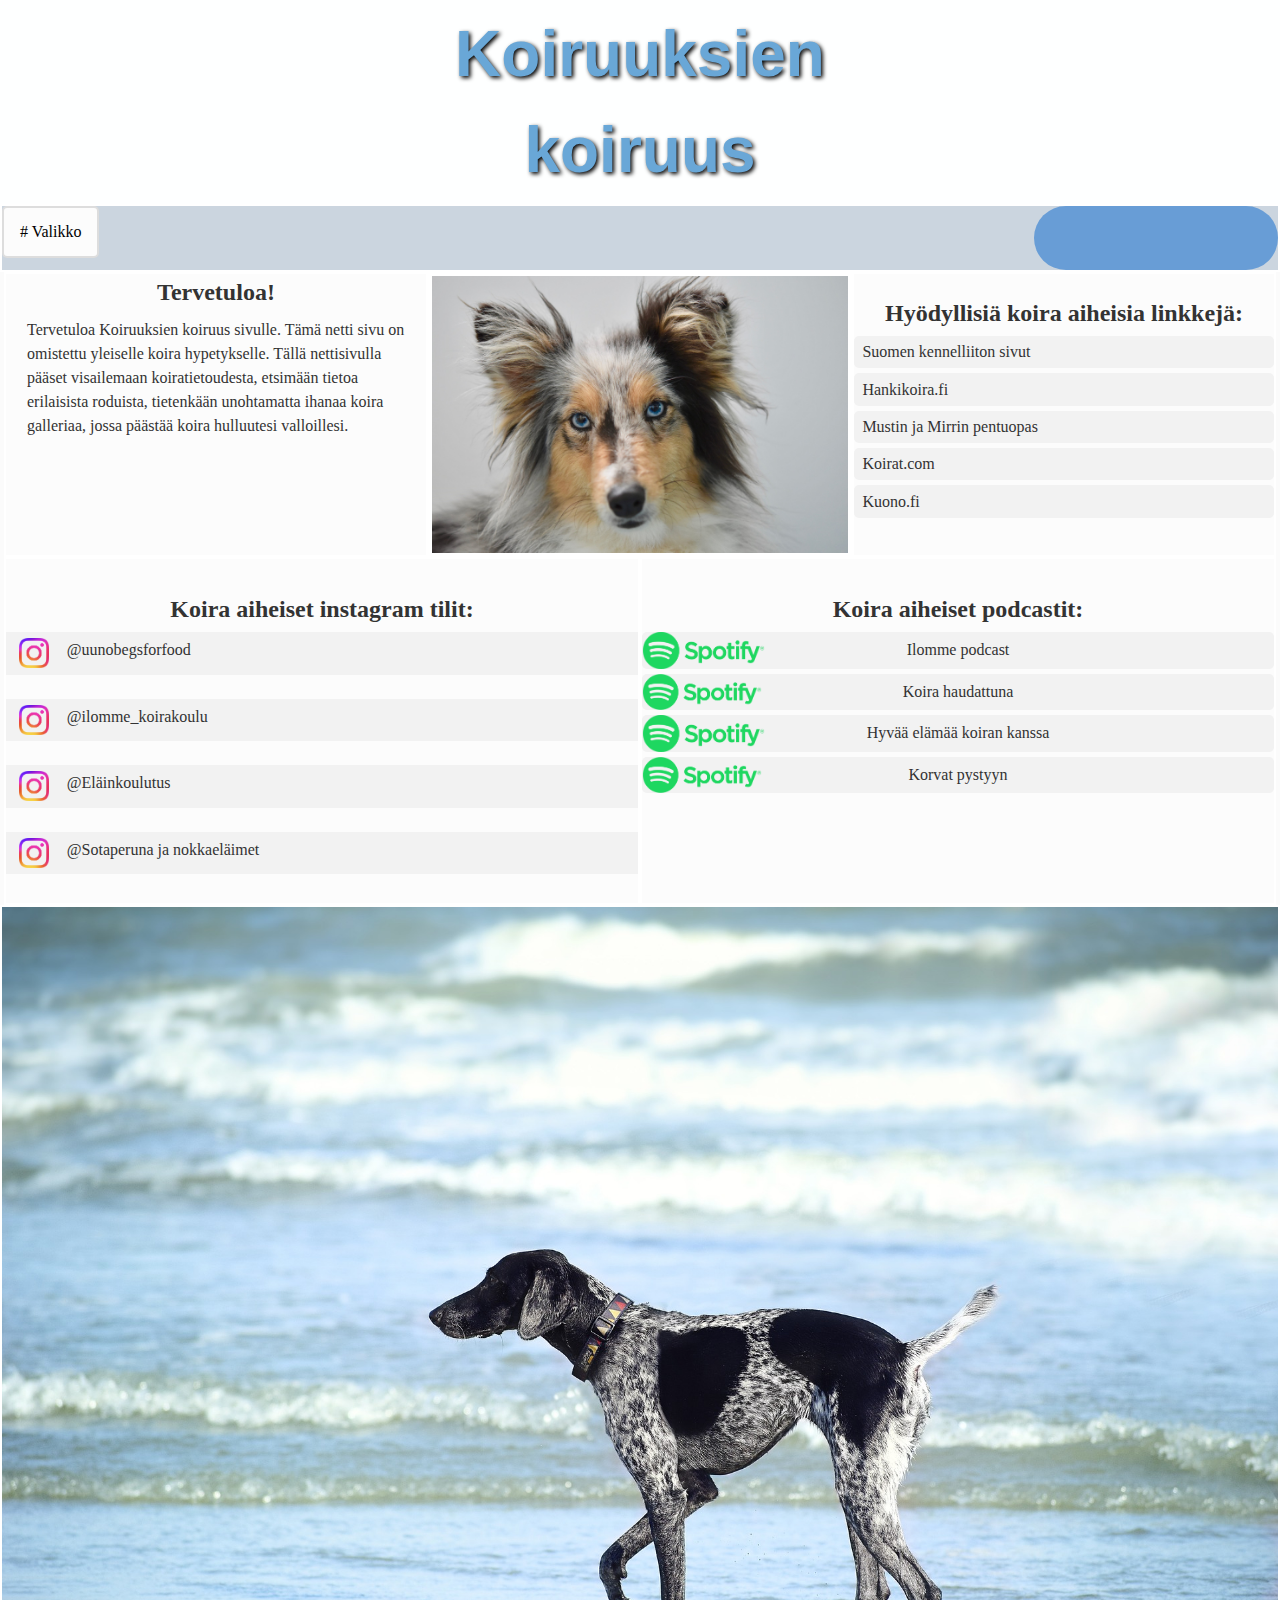
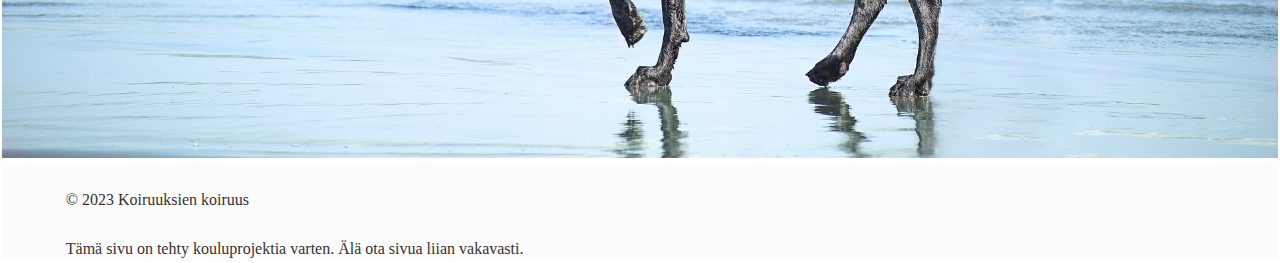
<file: index.html>
<!DOCTYPE>
<html lang="en">

<head>

    <meta name="viewport" content="width=device-width, initial-scale=1.0" charset="UTF-8">
    <link href="css/style.css" rel="stylesheet" type="text/css">
    <link rel="stylesheet" href="https://fonts.googleapis.com/icon?family=Material+Icons">
    <title>Koiruuksien koiruus</title>
    <script src="assets/javascript/imageScript.js"></script>

</head>

<body>

    <div class="col-1">
        <header class="header">
            <div class="header-text">
                <h1>Koiruuksien koiruus</h1>
            </div>

        </header>
    </div>

    <div class="col-2">
        <div class="header-content">
            <nav class="navbar">

                <li class="dropdown">
                    <a href="#"> # Valikko</a>
                    <div class="dropdown-content">
                        <a href="index.html">Etusivu</a>
                        <a href="breedtable.html">Rotutaulu</a>
                        <a href="gallery.html">Galleria</a>
                        <a href="quiz.html">Koira tietovisa</a>

                    </div>
                </li>
            </nav>

            <button id="themeBtn">
                <i class="material-icons">dark_mode</i>
            </button>
            <Script src="assets/javascript/theme.js"></Script>
        </div>

    </div>

    <div class="row">
        <div class="col-3">
            <h3>Tervetuloa! </h3>
            <p> Tervetuloa Koiruuksien koiruus sivulle. Tämä netti sivu on omistettu yleiselle koira hypetykselle. Tällä
                nettisivulla pääset visailemaan koiratietoudesta, etsimään tietoa erilaisista roduista, tietenkään unohtamatta ihanaa
                koira galleriaa, jossa päästää koira hulluutesi valloillesi. </p>
        </div>

        <div class="col-4">
            <img src="assets/pictures/dog-4309752_1920.jpg" alt="koiruli">
        </div>

        <div class="col-5">
            <h2> Hyödyllisiä koira aiheisia linkkejä: </h2>
            <ul class="link">
                <li><a href="https://www.kennelliitto.fi/koirat">Suomen kennelliiton sivut</a></li>
                <li><a href="https://www.hankikoira.fi/">Hankikoira.fi</a></li>
                <li><a href="https://www.mustijamirri.fi/pentu">Mustin ja Mirrin pentuopas</a></li>
                <li><a href="http://www.koirat.com">Koirat.com</a></li>
                <li><a href="https://kuono.fi/koiran-koulutus-kattava-tietopaketti/">Kuono.fi</a></li>
            </div>
        </div>

    </div>

   <div class="row-2">
        <div class="col-6">
            <h2>Koira aiheiset instagram tilit: </h2>
            <div class="insta-link">
                <a href="https://www.instagram.com/uunobegsforfood">
                    <span class="insta-username">@uunobegsforfood</span>
                </a><br>

                <a href="https://www.instagram.com/ilomme_koirakoulu">
                    <span class="insta-username">@ilomme_koirakoulu</span></a><br>

                <a href="htpps://www.instagram.com/elainkoulutusfi">
                    <span class="insta-username">@Eläinkoulutus</span></a><br>
                <a href="https://www.instagram.com/sotaperunajanokkaelaimet">
                    <span class="insta-username">@Sotaperuna ja nokkaeläimet</span></a><br>
                

            </div>

        </div>

        <div class="col-7">
            <h2>Koira aiheiset podcastit:</h2>
            <div class="link-podcast">
                <a href="https://open.spotify.com/show/2ausRfnGWC9gMbGGdX9ZIb?si=0713669a77764080">Ilomme
                    podcast</a>
                <a href="https://open.spotify.com/show/13UwGqqIhtmgW7fOSVGf4Y?si=e69d424d98ab4a6f">Koira
                    haudattuna</a>
                <a href="https://open.spotify.com/episode/1riG7DZ0MdiPxV1bGgO7N6?si=d114f58669274df7">Hyvää elämää koiran kanssa</a>
                <a href="https://open.spotify.com/show/2brxARGHtPNoHbS42mSJ52?si=34a7dbe6c6e84083">Korvat pystyyn</a>
            </div>

        </div>
    </div>

    <div class="col-8">
        <div class="slider">
            <div id="img">
                <img src="assets/pictures/beach-2545973_1920.jpg">
            </div>
        </div>
    </div>




    <div class="col-9">
        <footer>
            <p>© 2023 Koiruuksien koiruus</p>
            <p>Tämä sivu on tehty kouluprojektia varten. Älä ota sivua liian vakavasti. </p>
        </footer>
    </div>


</body>

</html>
</file>
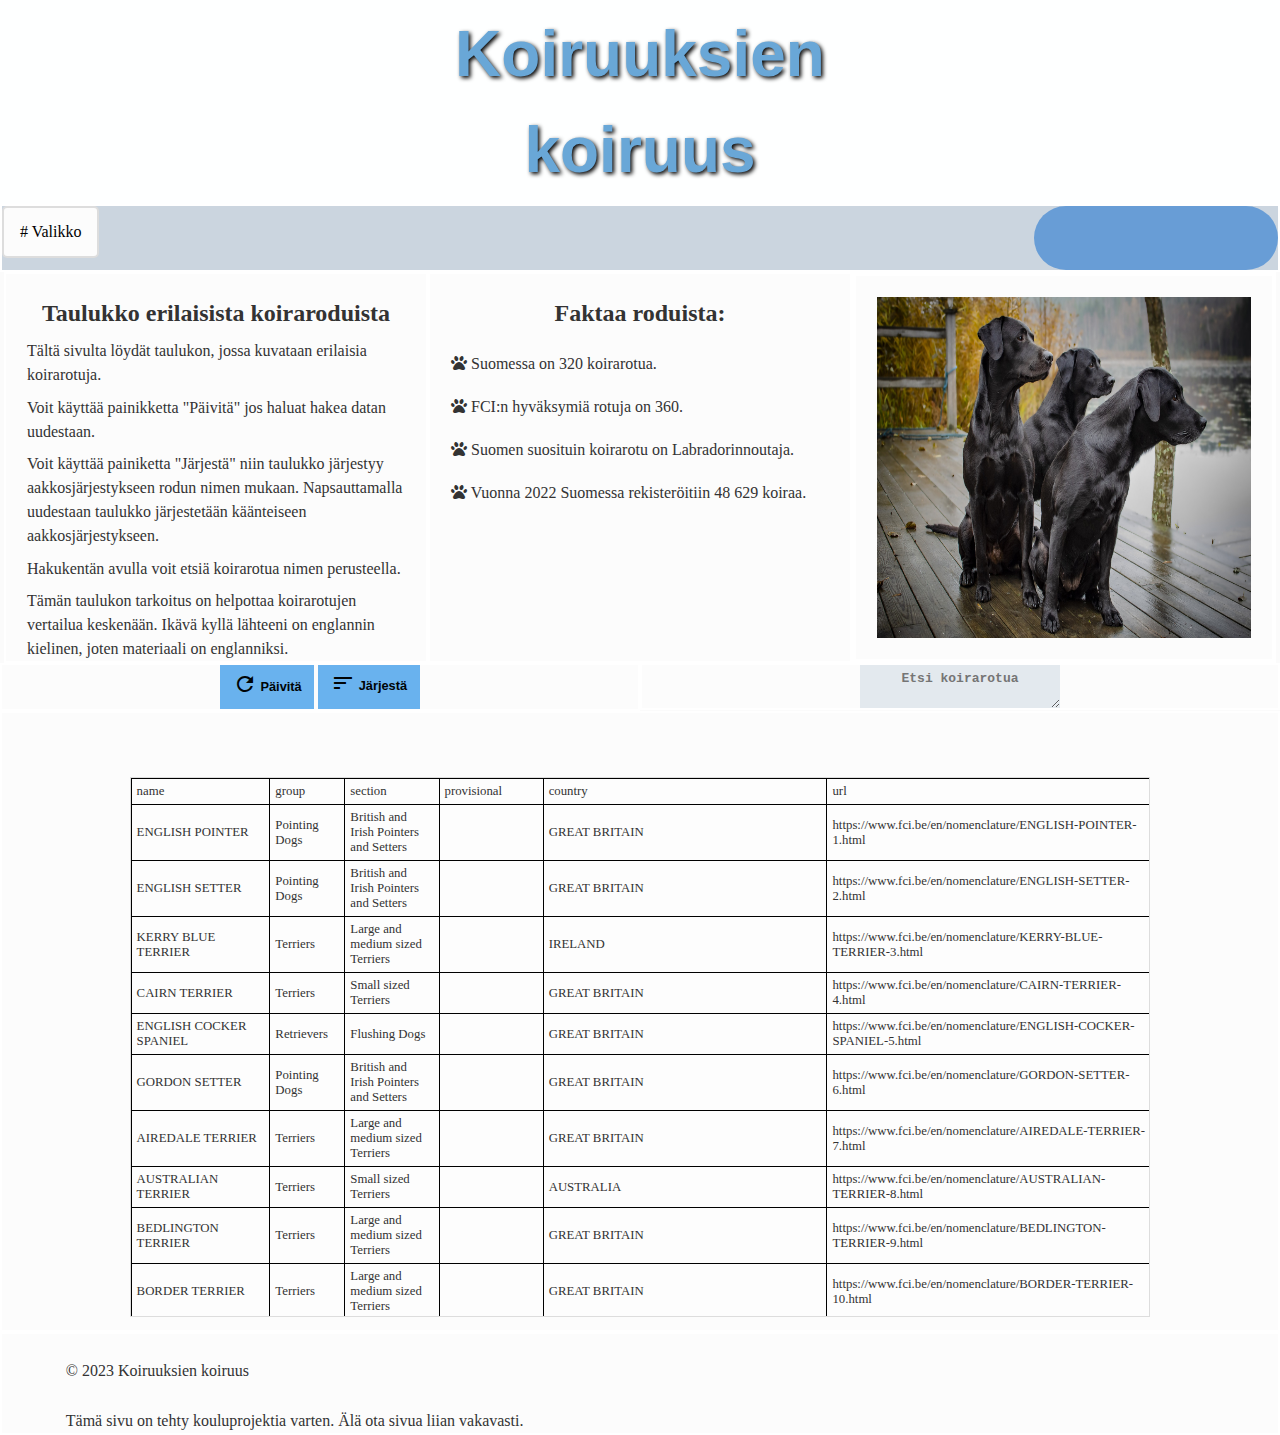
<file: breedtable.html>
<!DOCTYPE>
<html lang="en">

<head>
    <meta name="viewport" content="width=device-width, initial-scale=1.0" charset="UTF-8">
    <title>Galleria</title>
    <link href="css/style.css" rel="stylesheet" type="text/css">
    <link rel="stylesheet" href="https://fonts.googleapis.com/icon?family=Material+Icons">
    <link rel="stylesheet" href="https://cdnjs.cloudflare.com/ajax/libs/font-awesome/6.2.1/css/all.min.css">

</head>


<body>

    <div class="col-1">
        <header class="header">
            <div class="header-text">
                <h1>Koiruuksien koiruus</h1>
            </div>

        </header>
    </div>

    <div class="col-2">
        <div class="header-content">
            <nav class="navbar">

                <li class="dropdown">
                    <a href="#"> # Valikko</a>
                    <div class="dropdown-content">
                        <a href="index.html">Etusivu</a>
                        <a href="breedtable.html">Rotutaulu</a>
                        <a href="gallery.html">Galleria</a>
                        <a href="quiz.html">Koira tietovisa</a>
                       
                    </div>
                </li>
            </nav>

            <button id="themeBtn">
                <i class="material-icons">dark_mode</i>
            </button>
            <Script src="assets/javascript/theme.js"></Script>
        </div>

    </div>

    <div class="row">
        <div class="col-3">
            <h2>Taulukko erilaisista koiraroduista</h2>
            <p> Tältä sivulta löydät taulukon, jossa kuvataan erilaisia koirarotuja. </p>
            <p> Voit käyttää painikketta "Päivitä" jos haluat hakea datan uudestaan. </p>
            <p> Voit käyttää painiketta "Järjestä" niin taulukko järjestyy aakkosjärjestykseen rodun nimen mukaan. Napsauttamalla uudestaan taulukko järjestetään käänteiseen aakkosjärjestykseen.</p>
            <p> Hakukentän avulla voit etsiä koirarotua nimen perusteella.</p>
            <p> Tämän taulukon tarkoitus on helpottaa koirarotujen vertailua keskenään. Ikävä kyllä lähteeni on englannin kielinen, joten materiaali on englanniksi. </p>
        </div>

        <div class="col-4">
            <h2>Faktaa roduista:</h2>
            <ul>
                <li><i class="fa-solid fa-paw"></i> Suomessa on 320 koirarotua.</li>
                <li><i class="fa-solid fa-paw"></i> FCI:n hyväksymiä rotuja on 360.</li>
                <li> <i class="fa-solid fa-paw"></i> Suomen suosituin koirarotu on Labradorinnoutaja.</li>
                <li><i class="fa-solid fa-paw"></i> Vuonna 2022 Suomessa rekisteröitiin 48 629 koiraa.</li>
            </ul>
        </div>

        <div class="col-5">
            <img id="breedLabbisImg" src="assets/pictures/labbis.jpg" alt="koiruli"> 
        </div>

    </div>

    
    <div class="col-6">
            <button id="refreshBtn">
                <i class="material-icons">refresh</i>
            Päivitä</button>
            <button id="sortBtn">
                <i class="material-icons">sort</i>
            Järjestä </button>

    </div>

        <div class="col-7">
     
            <textarea id="filterInput" placeholder="Etsi koirarotua"></textarea>   
    
        </div>
   
 

    <div class="col-8">
        <script src="assets/javascript/dataScript.js"></script>
        <div class="table"></div>
    </div>

    <div class="col-9">
        <footer>
            <p>© 2023 Koiruuksien koiruus</p>
            <p>Tämä sivu on tehty kouluprojektia varten. Älä ota sivua liian vakavasti. </p>
        </footer>
    </div>
</body>

</html>
</file>
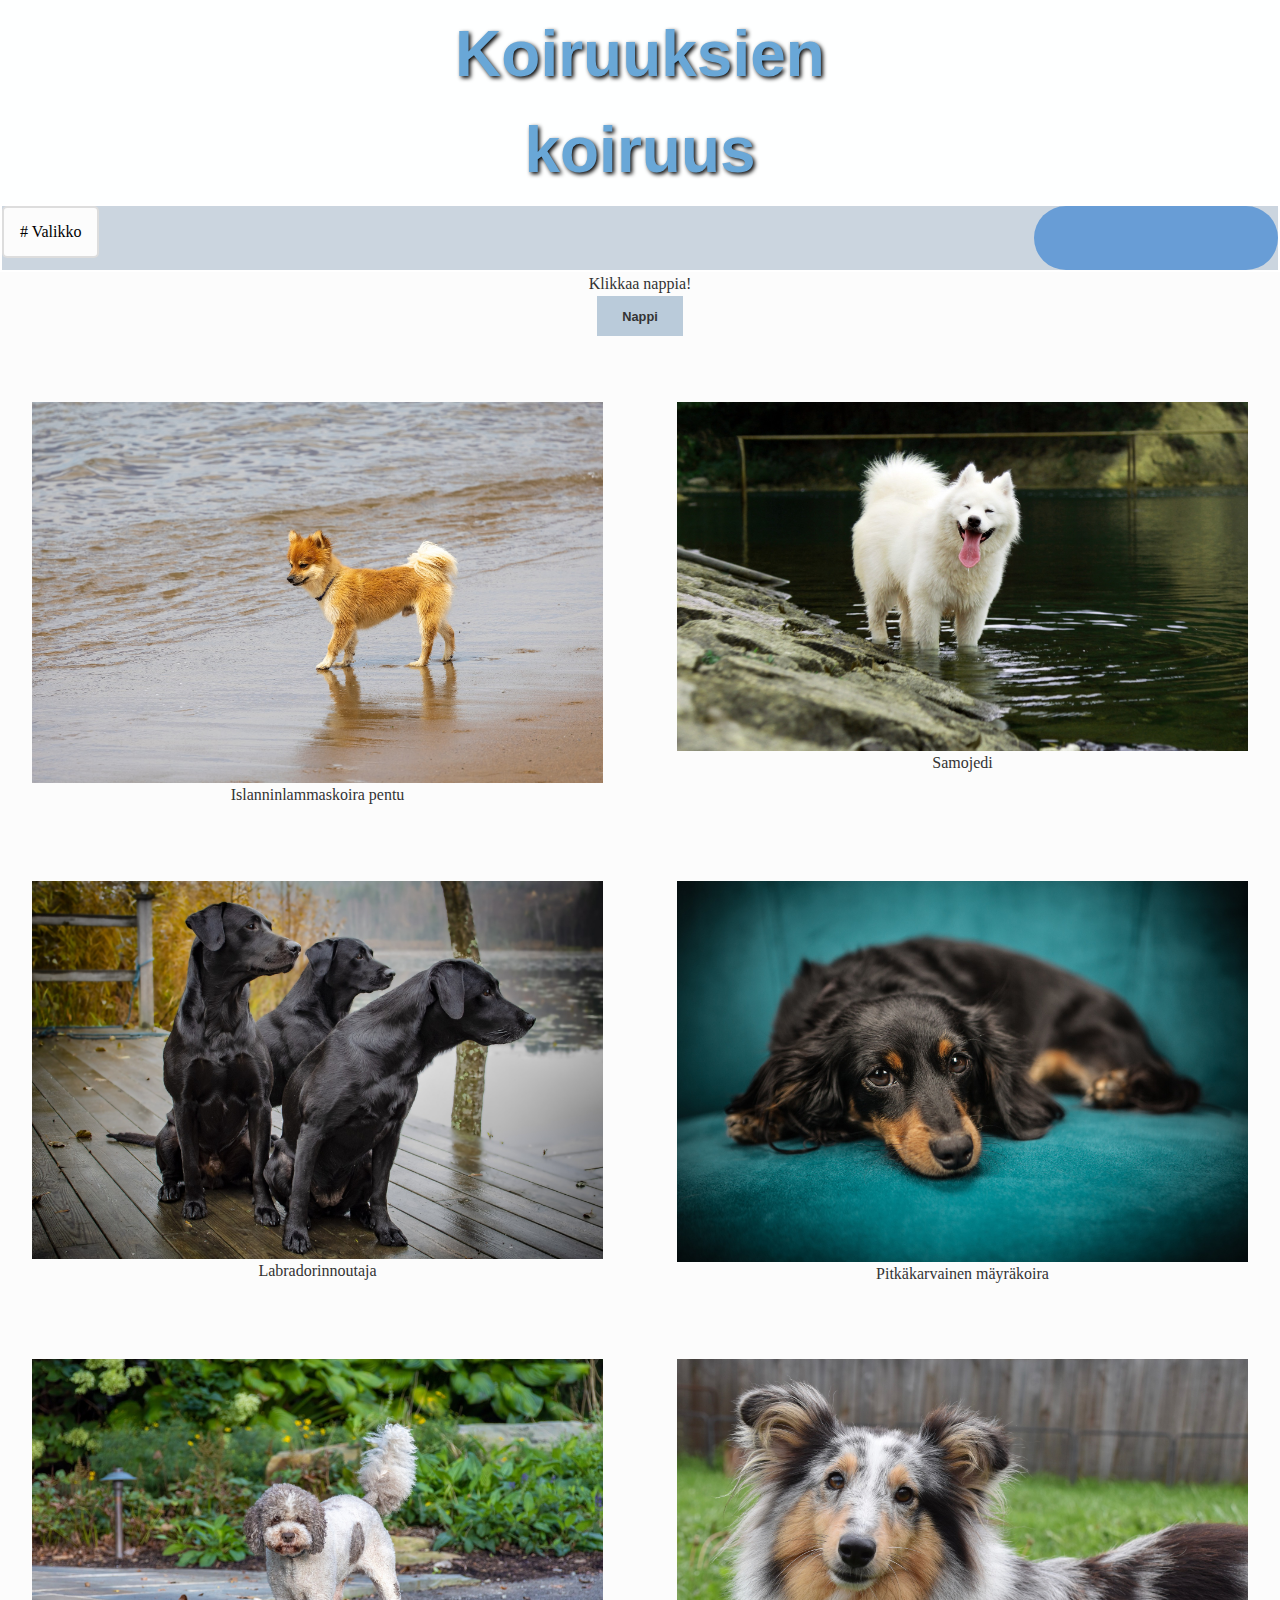
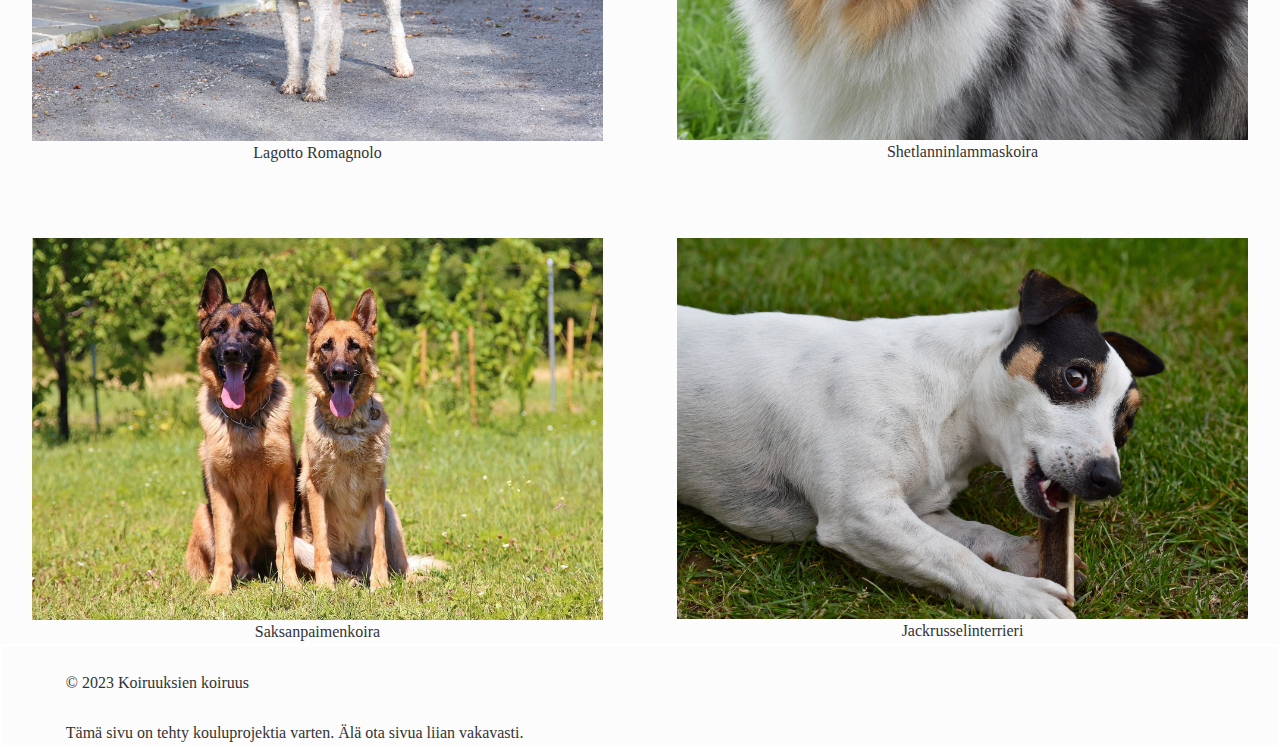
<file: gallery.html>
<!DOCTYPE>
<html lang="en">

<head>
    <meta name="viewport" content="width=device-width, initial-scale=1.0" charset="UTF-8">
    <title>Galleria</title>
    <link href="css/style.css" rel="stylesheet" type="text/css">
    <link rel="stylesheet" href="https://fonts.googleapis.com/icon?family=Material+Icons">
    <script src="assets/javascript/btnScript.js"></script>
</head>

<body>

    <div class="col-1">
        <header class="header">
            <div class="header-text">
                <h1>Koiruuksien koiruus</h1>
            </div>
        </header>
    </div>

    <div class="col-2">
        <div class="header-content">
            <nav class="navbar">

                <li class="dropdown">
                    <a href="#"> # Valikko</a>
                    <div class="dropdown-content">
                        <a href="index.html">Etusivu</a>
                        <a href="breedtable.html">Rotutaulu</a>
                        <a href="gallery.html">Galleria</a>
                        <a href="quiz.html">Koira tietovisa</a>
                    </div>
                </li>
            </nav>

            <button id="themeBtn">
                <i class="material-icons">dark_mode</i>
            </button>
            <Script src="assets/javascript/theme.js"></Script>
        </div>

    </div>

    <div class="clickkbtn">

        <p>Klikkaa nappia!</p>
        <button id="clickbtn">Nappi
        </button>
        
    </div>
    
    <div class="gallery">
        <div class="gallery-item"><img src="assets/pictures/islanninlammaskoira.jpg" alt="Islanninlammaskoira pentu">
            <figcaption>Islanninlammaskoira pentu</figcaption>
        </div>
        <div class="gallery-item"><img src="assets/pictures/samojedi.jpg" alt="Koiruuksien koiruus">
            <figcaption>Samojedi</figcaption>
        </div>
        <div class="gallery-item"><img src="assets/pictures/labbis.jpg" alt="Koiruuksien koiruus">
            <figcaption>Labradorinnoutaja</figcaption>
        </div>
        <div class="gallery-item"><img src="assets/pictures/mayris.jpg" alt="Koiruuksien koiruus">
            <figcaption>Pitkäkarvainen mäyräkoira</figcaption>
        </div>
        <div class="gallery-item"><img src="assets/pictures/lagotto.jpg" alt="Koiruuksien koiruus">
            <figcaption>Lagotto Romagnolo</figcaption>
        </div>
        <div class="gallery-item"><img src="assets/pictures/sheltti.jpg" alt="Koiruuksien koiruus">
            <figcaption>Shetlanninlammaskoira</figcaption>
        </div>
        <div class="gallery-item"><img src="assets/pictures/sakemanni.jpg" alt="Koiruuksien koiruus">
            <figcaption>Saksanpaimenkoira</figcaption>
        </div>
        <div class="gallery-item"><img src="assets/pictures/jackrussel.jpg" alt="Koiruuksien koiruus">
            <figcaption>Jackrusselinterrieri</figcaption>
        </div>
    </div>
    <div class="col-9">
        <footer>
            <p>© 2023 Koiruuksien koiruus</p>
            <p>Tämä sivu on tehty kouluprojektia varten. Älä ota sivua liian vakavasti. </p>
        </footer>
    </div>
    
</body>

</html>
</file>
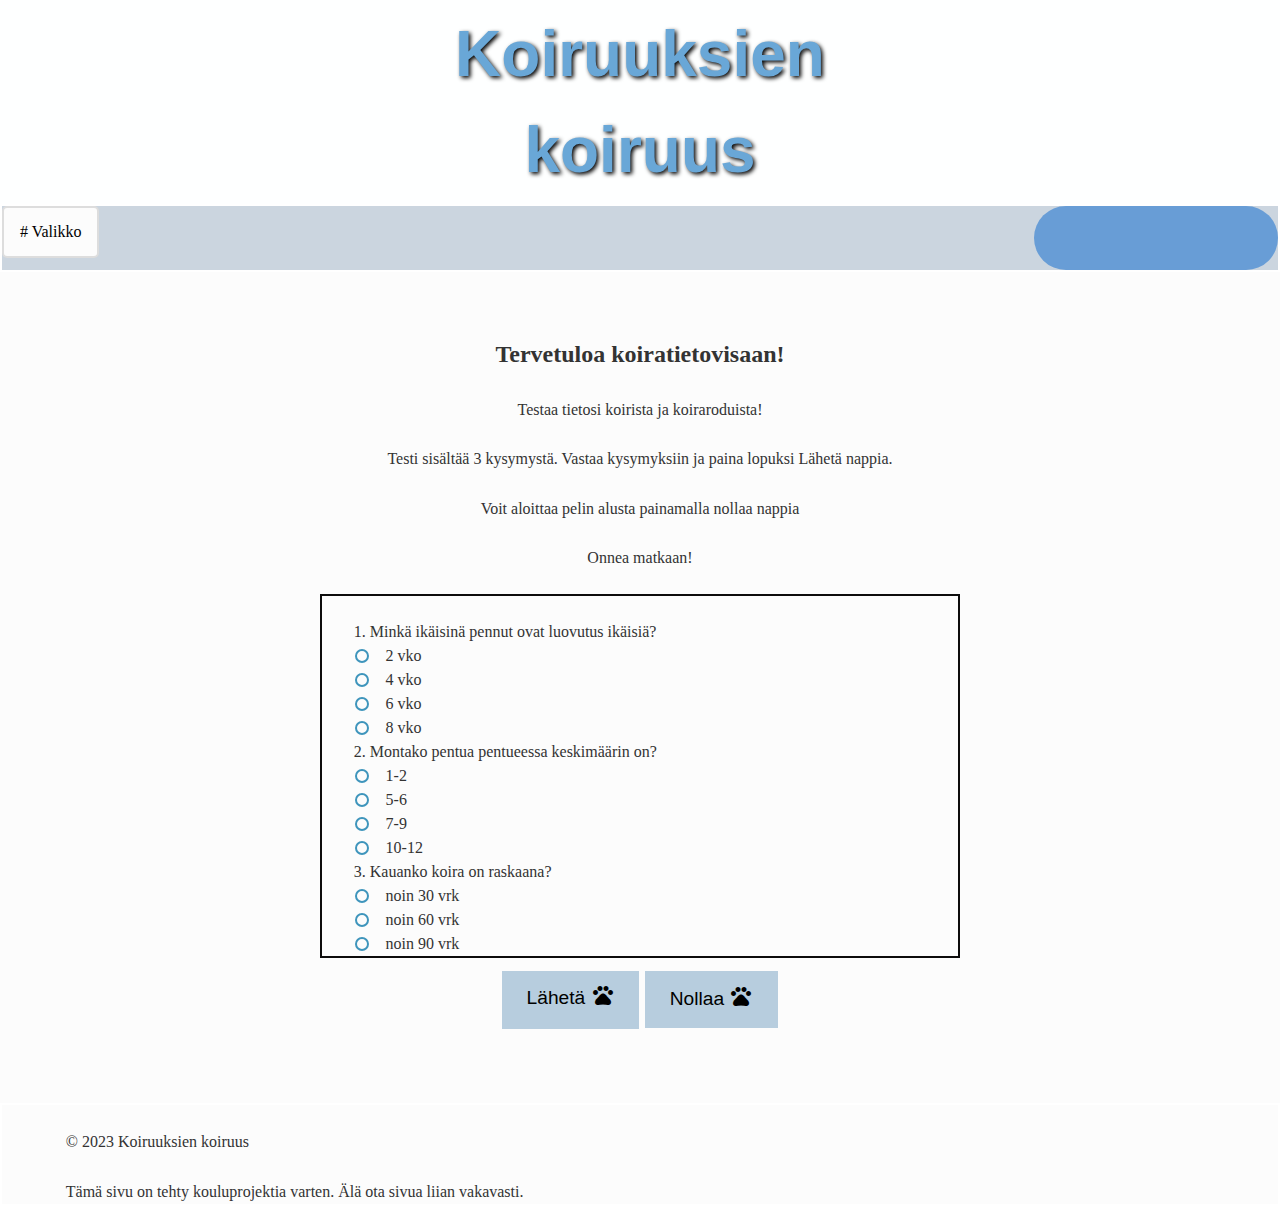
<file: quiz.html>
<!DOCTYPE html>
<html lang="en">

<head>

    <meta name="viewport" content="width=device-width, initial-scale=1.0" charset="UTF-8">
    <link href="css/style.css" rel="stylesheet" type="text/css">
    <link rel="stylesheet" href="https://fonts.googleapis.com/icon?family=Material+Icons">
    <script src="assets/javascript/quiz.js"></script>
    <link rel="stylesheet" href="https://cdnjs.cloudflare.com/ajax/libs/font-awesome/6.2.1/css/all.min.css">
    <title>Koiruuksien koiruus</title>

</head>

<body>

    <div class="col-1">
        <header class="header">
            <div class="header-text">
                <h1>Koiruuksien koiruus</h1>
            </div>

        </header>
    </div>

    <div class="col-2">
        <div class="header-content">
            <nav class="navbar">

                <li class="dropdown">
                    <a href="#"> # Valikko</a>
                    <div class="dropdown-content">
                        <a href="index.html">Etusivu</a>
                        <a href="breedtable.html">Rotutaulu</a>
                        <a href="gallery.html">Galleria</a>
                        <a href="quiz.html">Koira tietovisa</a>
        
                    </div>
                </li>
            </nav>

            <button id="themeBtn">
                <i class="material-icons">dark_mode</i>
            </button>
            <Script src="assets/javascript/theme.js"></Script>
        </div>

    </div>

    <div class="quiz">
        <h2>Tervetuloa koiratietovisaan!</h2>
        <p>Testaa tietosi koirista ja koiraroduista!</p>
        <p>Testi sisältää 3 kysymystä. Vastaa kysymyksiin ja paina lopuksi Lähetä nappia. </p>
        <p>Voit aloittaa pelin alusta painamalla nollaa nappia</p>
        <p>Onnea matkaan!</p>
        <br>

        <div class="quiz-container">
            <div id="quiz"></div>
            <form>
                <br>
                <label for="ekakysymys">1. Minkä ikäisinä pennut ovat luovutus ikäisiä?</label> <i class="fas" id="luovutus-icon"></i><br>
                <input type="radio" id="2" name="luovutus" value="2">
                <label for="2">2 vko</label><br>
                <input type="radio" id="4" name="luovutus" value="4">
                <label for="4">4 vko</label><br>
                <input type="radio" id="6" name="luovutus" value="6">
                <label for="6">6 vko</label><br>
                <input type="radio" id="8" name="luovutus" value="8">
                <label for="8">8 vko</label><br>
               
                <label for="tokakysymys">2. Montako pentua pentueessa keskimäärin on? </label> <i class="fas" id="montako-icon"></i><br>
                <input type="radio" id="eka" name="montako" value="1">
                <label for="eka">1-2</label><br>
                <input type="radio" id="toka" name="montako" value="2">
                <label for="toka">5-6</label><br>
                <input type="radio" id="kolmas" name="montako" value="3">
                <label for="kolmas">7-9</label><br>
                <input type="radio" id="neljas" name="montako" value="4">
                <label for="neljas">10-12</label><br>
                <label for="kolmaskysymys">3. Kauanko koira on raskaana? </label> <i class ="fas" id="kauanko-icon"></i><br>
                <input type="radio" id="30" name="kauanko" value="1">
                <label for="30">noin 30 vrk</label><br>
                <input type="radio" id="60" name="kauanko" value="2">
                <label for="60">noin 60 vrk</label><br>
                <input type="radio" id="90" name="kauanko" value="3">
                <label for="90">noin 90 vrk</label><br>
            </form>
        </div>
    </div>

    </div>
    <div class="quizSubmit">
        <button id="Submit">Lähetä
            <i class="material-icons">pets</i>
        </button>
        <button id="Reset">Nollaa
            <i class="material-icons">pets</i>
        </button>
        <div id="quizResults">
        </div>
    </div>

    <div class="col-9">
        <footer>
            <p>© 2023 Koiruuksien koiruus</p>
            <p>Tämä sivu on tehty kouluprojektia varten. Älä ota sivua liian vakavasti. </p>
        </footer>
    </div>





</body>

</html>
</file>
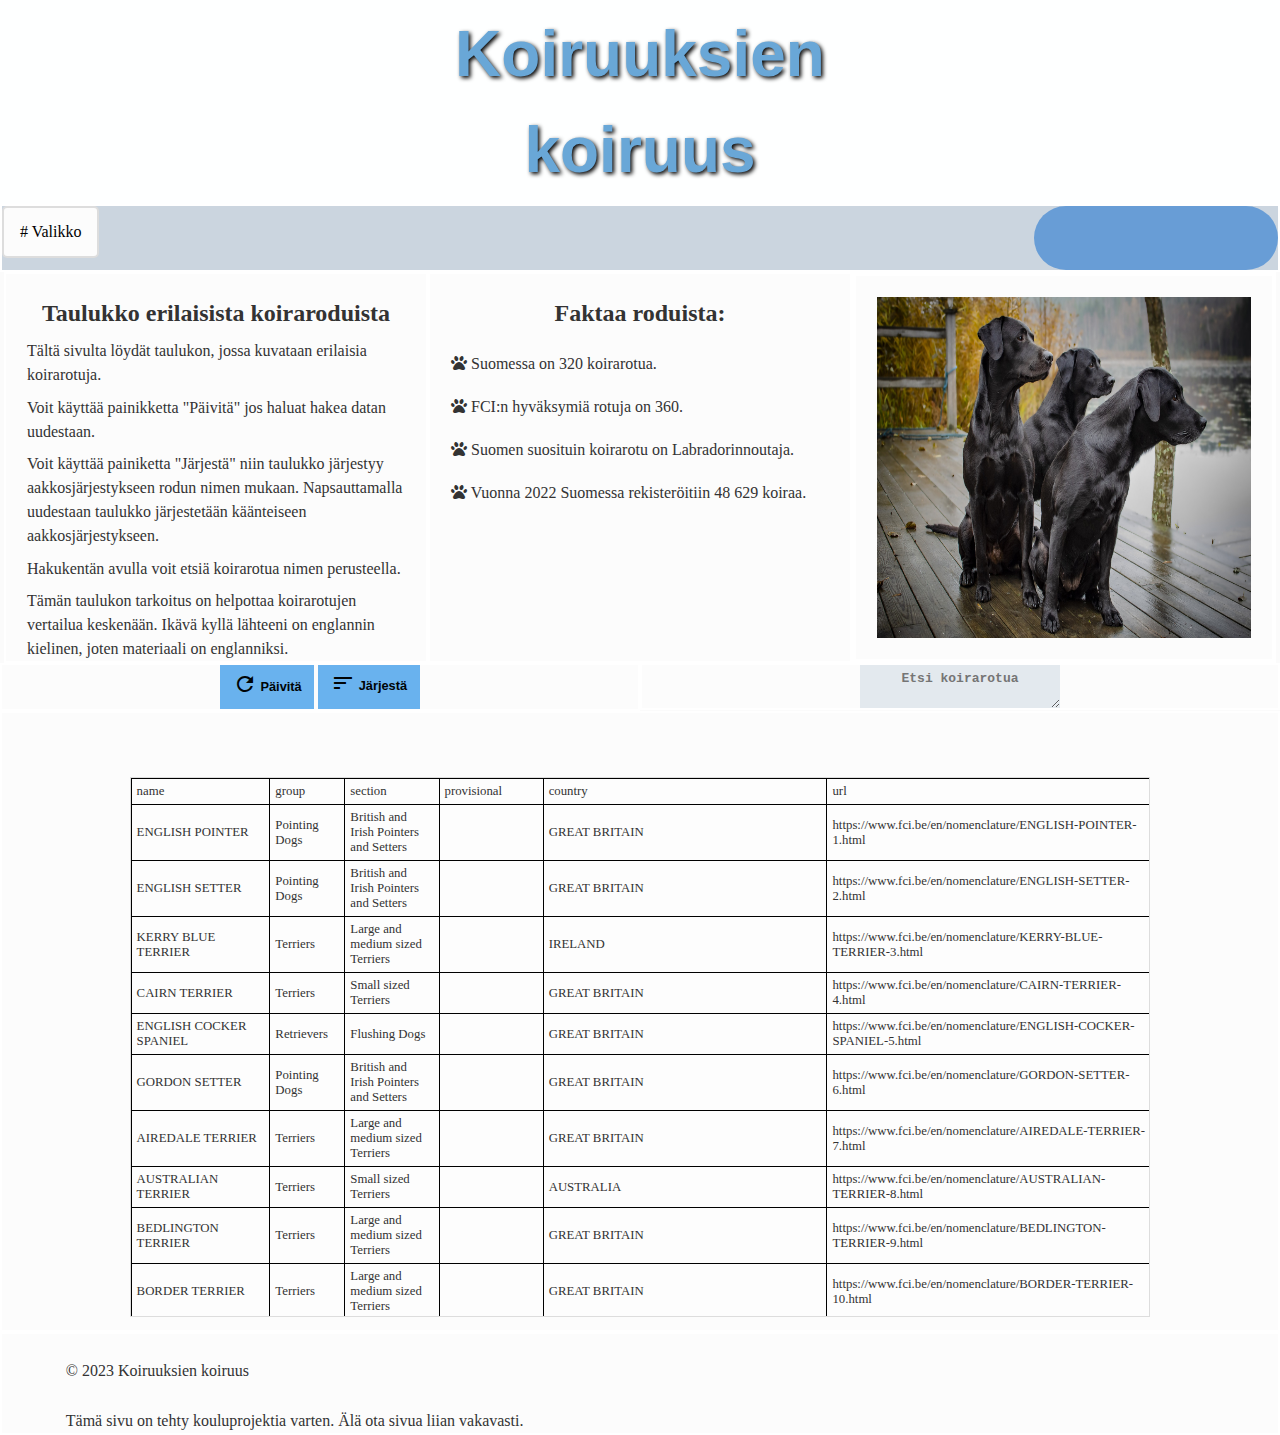
<file: rotutaulu.html>
<!DOCTYPE>
<html lang="en">

<head>
    <meta name="viewport" content="width=device-width, initial-scale=1.0" charset="UTF-8">
    <title>Galleria</title>
    <link href="css/style.css" rel="stylesheet" type="text/css">
    <link rel="stylesheet" href="https://fonts.googleapis.com/icon?family=Material+Icons">
    <link rel="stylesheet" href="https://cdnjs.cloudflare.com/ajax/libs/font-awesome/6.2.1/css/all.min.css">

</head>


<body>

    <div class="col-1">
        <header class="header">
            <div class="header-text">
                <h1>Koiruuksien koiruus</h1>
            </div>

        </header>
    </div>

    <div class="col-2">
        <div class="header-content">
            <nav class="navbar">

                <li class="dropdown">
                    <a href="#"> # Valikko</a>
                    <div class="dropdown-content">
                        <a href="index.html">Etusivu</a>
                        <a href="rotutaulu.html">Rotutaulu</a>
                        <a href="gallery.html">Galleria</a>
                        <a href="quiz.html">Koira tietovisa</a>
                       
                    </div>
                </li>
            </nav>

            <button id="themeBtn">
                <i class="material-icons">dark_mode</i>
            </button>
            <Script src="assets/javascript/theme.js"></Script>
        </div>

    </div>

    <div class="row">
        <div class="col-3">
            <h2>Taulukko erilaisista koiraroduista</h2>
            <p> Tältä sivulta löydät taulukon, jossa kuvataan erilaisia koirarotuja. </p>
            <p> Voit käyttää painikketta "Päivitä" jos haluat hakea datan uudestaan. </p>
            <p> Voit käyttää painiketta "Järjestä" niin taulukko järjestyy aakkosjärjestykseen rodun nimen mukaan. Napsauttamalla uudestaan taulukko järjestetään käänteiseen aakkosjärjestykseen.</p>
            <p> Hakukentän avulla voit etsiä koirarotua nimen perusteella.</p>
            <p> Tämän taulukon tarkoitus on helpottaa koirarotujen vertailua keskenään. Ikävä kyllä lähteeni on englannin kielinen, joten materiaali on englanniksi. </p>
        </div>

        <div class="col-4">
            <h2>Faktaa roduista:</h2>
            <ul>
                <li><i class="fa-solid fa-paw"></i> Suomessa on 320 koirarotua.</li>
                <li><i class="fa-solid fa-paw"></i> FCI:n hyväksymiä rotuja on 360.</li>
                <li> <i class="fa-solid fa-paw"></i> Suomen suosituin koirarotu on Labradorinnoutaja.</li>
                <li><i class="fa-solid fa-paw"></i> Vuonna 2022 Suomessa rekisteröitiin 48 629 koiraa.</li>
            </ul>
        </div>

        <div class="col-5">
            <img id="breedLabbisImg" src="assets/pictures/labbis.jpg" alt="koiruli"> 
        </div>

    </div>

    
    <div class="col-6">
            <button id="refreshBtn">
                <i class="material-icons">refresh</i>
            Päivitä</button>
            <button id="sortBtn">
                <i class="material-icons">sort</i>
            Järjestä </button>

    </div>

        <div class="col-7">
     
            <textarea id="filterInput" placeholder="Etsi koirarotua"></textarea>   
    
        </div>
   
 

    <div class="col-8">
        <script src="assets/javascript/dataScript.js"></script>
        <div class="table"></div>
    </div>

    <div class="col-9">
        <footer>
            <p>© 2023 Koiruuksien koiruus</p>
            <p>Tämä sivu on tehty kouluprojektia varten. Älä ota sivua liian vakavasti. </p>
        </footer>
    </div>
</body>

</html>
</file>
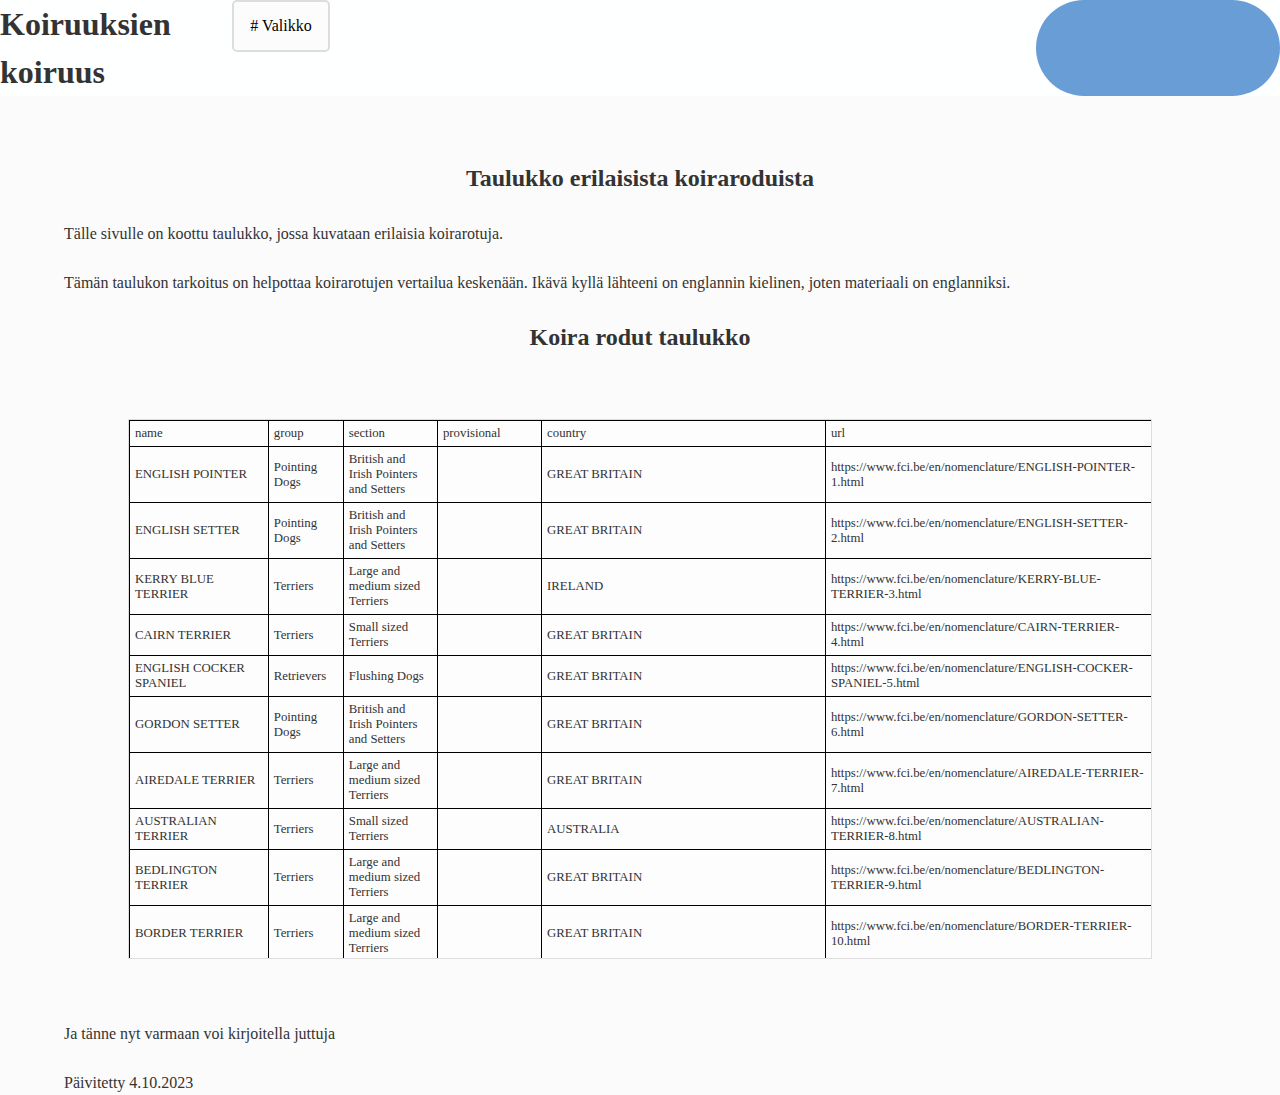
<file: rotutesti.html>
<!DOCTYPE>
<html lang="en">

<head>
    <meta name="viewport" content="width=device-width, initial-scale=1.0" charset="UTF-8">
    <title>Galleria</title>
    <link href="css/style.css" rel="stylesheet" type="text/css">
    <link rel="stylesheet" href="https://fonts.googleapis.com/icon?family=Material+Icons">

</head>


<body>

    <header class="header">

        <div class="header-background">
            <h1>Koiruuksien koiruus</h1>
        </div>

        <div class="header-content">
            <nav class="navbar">

                <li class="dropdown">
                    <a href="#"> # Valikko</a>
                    <div class="dropdown-content">
                        <a href="index.html">Etusivu</a>
                        <a href="rotutesti.html">Rotutesti</a>
                        <a href="gallery.html">Galleria</a>
                        <a href="quiz.html">Koira tietovisa</a>
                    </div>
                </li>
            </nav>

            <button id="themeBtn">
                <i class="material-icons">dark_mode</i>
            </button>
            <Script src="assets/javascript/theme.js"></Script>
        </div>
    </header>

    <h2> Taulukko erilaisista koiraroduista</h2>
    <p> Tälle sivulle on koottu taulukko, jossa kuvataan erilaisia koirarotuja. </p>
    <p> Tämän taulukon tarkoitus on helpottaa koirarotujen vertailua keskenään. Ikävä kyllä lähteeni on englannin
        kielinen, joten materiaali on englanniksi. </p>
    <br>
    <h3> Koira rodut taulukko </h3>
    <script src="assets/javascript/dataScript.js"></script>

    <div class="table"></div>

    <br>
    <div>
        <p> Ja tänne nyt varmaan voi kirjoitella juttuja </p>
        </div>
   
    <time>
        <p>Päivitetty 4.10.2023</p>
    </time>

    





</body>

</html>
</file>
<file: css/style.css>
* {
    margin: 0;
    padding: 0%;
    box-sizing: border-box;
}

:root {
    --background-color: rgb(251, 251, 251);
    --text-color: #333;
}

body {
    background-color: var(--background-color);
    color: var(--text-color);
    font-family: "Palatino Linotype", "Book Antiqua", Palatino, serif;
    font-size: 1em;
    font-weight: 400;
    line-height: 1.5;
    text-align: left;
}
p {
    font-family: "Palatino Linotype", "Book Antiqua", Palatino, serif;
    margin-left: 5%;
    margin-right: 5%;
    padding-top: 2%;
}

h2 {
    text-align: center;
    margin-top: 5%;
    font-size: 1.5em;
    margin-bottom: 0;
}

h3 {
    text-align: center;
    font-size: 1.5em;
    margin-bottom: 0;
}


br {
    margin-top: 10px;
}

/*//////// Header muotoilut ///////////////////////////////*/
.header {
    background-size: cover;
    background-repeat: no-repeat;
    overflow: hidden;
    display: flex;
    justify-content: center;
    background-color: #feffff;
}

.header-text h1 {
    color: rgb(105, 167, 215);
    font-size: 4em;
    text-shadow: 2px 2px 4px #000000;
    text-align: center;
    margin: 1%;
    font-family:Verdana, Geneva, Tahoma, sans-serif;
}

.header-content {
    display: inline-flex;
    justify-content: space-between;
    width: 100%;
    margin: 0 auto;
}

/* Teeman vaihto napin muotoilut */
#themeBtn {
    background-color: #689dd6;
    color: #fdfbfb;
    border: none;
    padding: 9px 14px;
    border-radius: 50px;
    cursor: pointer;
}

/* Drop down menun muotoilut */
.dropdown {
    position: relative;
    display: inline-block;
}

.dropdown a {
    color: black;
    font-family: "Palatino Linotype", "Book Antiqua", Palatino, serif;
    padding: 12px 16px;
    text-decoration: none;
    display: block;
    transition: background-color 0.3s;
    border: 2px solid #ddd;
    background-color: #fcfcfc;
    border-radius: 5px;
}

.dropdown a:hover {
    background-color: #dddddd;
}

.dropdown-content {
    display: none;
    position: absolute;
    background-color: rgb(240, 244, 252);
    min-width: 100%;
    box-shadow: 0px 8px 16px 0px rgba(0, 0, 0, 0.2);
    z-index: 1;
}

.dropdown:hover .dropdown-content {
    display: block;
}

/*Gallerian muotoilut*/
.gallery {
    width: 100%;
    display: grid;
    grid-template-columns: repeat(2, 1fr);
    gap: 10px;
    background-color: #fcfcfc;
}

.gallery-item {
    text-align: center;
}

.gallery img {
    margin-top: 10%;
    max-width: 90%;
    height: auto;
}

.gallery-item:hover {
    transform: scale(0.9);
    transition: transform 0.5s;
    border: #373535 solid 2px;
    border-radius: 5px;
    background-color: #fcfcfc;
}

.clickkbtn{
    width: 100%;
    background-color: #fcfcfc;
    border: 2px solid #fcfcfc;
    text-align: center;
}
#clickbtn{
    padding: 1% 2%;
    text-align: center;
    color: #333;
    font-weight: bold;
    border: none;
    cursor:pointer;
    margin: 0%;
    background-color: rgb(186, 203, 218);
    font-size:0.8em;
}

/* Visailun muotoilut */

.quiz{
    display: grid;
    width: 100%;
    text-align: center;
    background-color:  #fcfcfc;
}

.quizSubmit {
    background-color: #fcfcfc;
    padding: 1% 2%;
    text-align: center;
    color: #333;
    font-size: 1.5em;
    font-weight: bold;
    
}

#Submit {
    padding: 1% 2%;
    border: none;
    cursor:pointer;
    margin: 0%;
    background-color: rgb(183, 205, 222);
    font-size:0.8em;
}
#Submit:hover {
    background-color: rgb(123, 129, 133);
}
#Reset{
    padding: 1% 2%;
    border: none;
    cursor:pointer;
    margin: 0%;
    background-color: rgb(183, 205, 222);
    font-size:0.8em;
}
#Reset:hover {
    background-color: rgb(123, 129, 133);
}

.material-icons {
    vertical-align: middle;
    margin: 0;
    margin-bottom: 10%;
    font-size: 1.5em;

}


#quizResults{
    margin-top: 5%;
}
#resultImage{
    width: 30%;
    height: auto;
    margin-bottom: 5%;
}

form {
    font-family: "Palatino Linotype", "Book Antiqua", Palatino, serif;
    font-size: 1em;
    max-width: 50%;
    margin: 0 auto;
    padding: 0%;
    background-color: #fcfcfc;
    border: 2px solid #0d0c0c;
    text-align: left;
}
input[type="radio"]+label {
    position: relative;
    padding-left: 5%;
    cursor: pointer;
}

input[type="radio"]+label:before {
    content: "";
    position: absolute;
    left: 1px;
    top: 2px;
    width: 10px;
    height: 10px;
    border: 2px solid #3f95bc;
    border-radius: 50%;
}

input[type="radio"]:checked+label:before {
    background-color: #3f95bc;
    border: 2px solid #3f95bc;

}
label {
    font-size: 1em;
    margin-left: 5%;
    margin-top: 5%;
    margin-bottom: 5%;
}

input[type="radio"] {
    display: none;

}

/* rotutaulu html muotoilut */ 

table {
    border-collapse: collapse;
    border: 1px solid #ddd;
    margin-left: 10%;
    margin-right: 10%;
    margin-bottom: 1%;
    margin-top: 5%;
    display: flex;
    overflow-y: scroll;
    overflow-x: scroll;
    height: 60%;
    width: 80%;
    background-color: rgb(253, 253, 253);
}

tr {
    border: 1px solid #000000;
    font-size: 0.8em;
}

tr:hover {
    background-color: #c0dceb;
}

td {
    border: 1px solid #000000;
    padding: 5px;
}

#refreshBtn{
    padding: 1% 2%;
    text-align: center;
    color: #000405;
    font-weight: bold;
    border: none;
    cursor:pointer;
    margin: 0%;
    background-color: rgb(105, 178, 238);
    font-size:0.8em;
}
#refreshBtn:hover{
    background-color: rgb(57, 125, 177);
}
#sortBtn{
    padding: 1% 2%;
    text-align: center;
    color: #000405;
    font-weight: bold;
    border: none;
    cursor:pointer;
    margin: 0%;
    background-color: rgb(105, 178, 238);
    font-size:0.8em;
}
#sortBtn:hover{
    background-color: rgb(57, 125, 177);
}
#filterInput{
    padding: 1% 2%;
    text-align: center;
    color: #000405;
    font-weight: bold;
    border: none;
    cursor:pointer;
    margin: 0%;
    background-color: rgb(227, 233, 238);
    font-size:1em;
}
#filterInput:hover{
    background-color: rgb(221, 231, 239);
}
.slider{
    width: 100%;
    height: 30%;
    display: flex;
    justify-content: center;

}

.col-4 ul{
    margin: 5%;
    padding: 0%;
   
}
.col-4 ul li{
    list-style: none;
    margin: 5% 0;
    position: relative;
}
.col-5 #breedLabbisImg{
    padding: 5%;
    width: 100%;
    max-width: 100%;
}






/*Etusivun muotoilut */


.link {
    list-style: none;
    padding:0%;
    
}

.link a {
    display: block;
    padding: 1% 2%;
    background-color: #f2f2f2;
    margin: 5px 0;
    border-radius: 5px;
    text-decoration: none;
    color: #333;
}
.link a:hover {
    background-color: #ebeef1;
    color: #000000;
    border: 2px solid #050505;
}
.link-podcast{
    list-style: none;
    padding:0%;

}
.link-podcast a{
    background: url('../assets/pictures/Spotify_Logo_RGB_Green.png') no-repeat left center;
    background-size: contain;
    display: block;
    padding: 1% 2%;
    background-color: #f2f2f2;
    margin: 5px 0;
    border-radius: 5px;
    text-decoration: none;
    color: #333;
}
.link-podcast a:hover {
    background-color: #ebeef1;
    color: #000000;
    border: 2px solid #050505;
}


.insta-link {
    margin: 5px 0;
    padding: 0%;
}

.insta-username {
    color: #333;
    text-decoration: none;
}

.insta-link a {
    display: flex;
    padding: 1% 2%;
    text-decoration: none;
    background-color: #f2f2f2;
}
.insta-link a:hover {
    background-color: #ebeef1;
    color: #000000;
    border: 2px solid #050505;
}

.insta-link a::before {
    content: ""; 
    background: url('../assets/pictures/Instagram_Glyph_Gradient.png') no-repeat center center;
    background-size: contain;
    width: 30px; 
    height: 30px; 
    margin-right: 3%; 
}

.slider{
    width: 100%;
    height: auto;
    display: flex;
    justify-content: center;
    
}
#img{
    width: 100%;
    height:auto;
    
   
    
}
img{
    height: 100%;
    width: 100%;

}

/*///////////////////////////////////////////////*/


/* for col-3, col-4 and col-5: */
.row {
    display: flex;
    padding: 0 4px;
}
/* for col-6, col-7  */
.row-2 {
    padding: 0 4px;
    display: flex;
}

/* for desktop:*/
.col-1 {
    width: 100%;
    border: 1% solid #fcfcfc;
}

.col-2 {
    width: 100%;
    background-color: rgb(203, 213, 223);
    border: 2px solid #ffffff;
}

.col-3 {
    flex: 1;
    background-color:  #fcfcfc;
    border: 2px solid #ffffff;
}

.col-4 {
    flex: 1;
    background-color: #fcfcfc;
    border: 2px solid #ffffff;
}

.col-4 img {
    width: 100%;
    max-width: 100%;
    border: 2px solid #ffffff;

}

.col-5 {
    flex: 1;
    background-color: #fcfcfc;
    border: 2px solid #ffffff;

}

.col-5 img {
    width: 100%;
    max-width: 100%;
    border: 2px solid #ffffff;
    

}

.col-6 {
    flex: 1;
    width: 50%;
    background-color: #fcfcfc;
    border: 2px solid #ffffff;
    text-align: center;
   
}

.col-7 {
    flex: 1;
    width: 50%;
    background-color: #fcfcfc;
    border: 2px solid #ffffff;
    text-align: center;
}

.col-8 {
    width: 100%;
    background-color: #fcfcfc;
    border: 2px solid #ffffff;

}
.col-9 {
    width: 100%;
    background-color:#fcfcfc;
    border: 2px solid #ffffff;

}

[class*="col-"] {
    float: left;
    padding: 0%;

}

.row::after {
    content: "";
    clear: both;
    display: table;
}
/*//////////////// Yleiset Dark theme koodit ///////////////////////*/
.dark-theme {
    --background-color: #333;
    --text-color: #fff;
}
.dark-theme header {
    background-color: #333;
    color: #fff;
   
}
.dark-theme .col-2{
    background-color: #333;
    color: #fff;
  
}
.dark-theme .header-text h1 {
    color: rgb(251, 251, 251);
    font-size: 4em;
    text-shadow: 2px 2px 4px #000000;
    text-align: center;
    margin: 1%;
    font-family:Verdana, Geneva, Tahoma, sans-serif;
}
.dark-theme .header-content{
    background-color: #333;
    color: #fff;
}
.dark-theme #themeBtn {
    background-color: #f3e11d;
    color: #fff;
    border: 2px solid #fff;
}
.dark-theme .col-3{
    background-color: #333;
    color: #fff;
}
.dark-theme .col-4{
    background-color: #333;
    color: #fff;
}
.dark-theme .col-5{
    background-color: #333;
    color: #fff;
}
.dark-theme .col-6{
    background-color: #333;
    color: #fff;
}
.dark-theme .insta-name{
    background-color: #333;
    color: #fff;
}
.dark-theme .col-7{
    background-color: #333;
    color: #fff;
}
.dark-theme .col-8{
    background-color: #333;
    color: #fff;
}
.dark-theme .col-9{
    background-color: #333;
    color: #fff;
}


/* Drop down menun dark mode*/
.dark-theme .dropdown a {
    background-color: #333;
    color: #fff;
    border: 2px solid #fff;
}
.dark-theme .dropdown a:hover{
    background-color: #ffffff;
    color: #000000;
    border: 2px solid #050505;
}



/* quiz sivun dark mode*/
.dark-theme .quiz{
    background-color: #333;
    color: #fff;
}
.dark-theme form {
    background-color: #333;
    color: #fff;
    border: 2px solid #fff;
}
.dark-theme .quizSubmit {
    background-color: #333;
    color: #fff;

}


/*Galleryn dark mode*/
.dark-theme .gallery{
    background-color: #333;
    color: #f9f8f8;
    border: 2px solid #000000;
}
.dark-theme .gallery-item:hover{
    background-color: #333;
    color: #f9f8f8;
    border: 2px solid #000000;
}
.dark-theme .clickkbtn {
    background-color: #333;
    color: #fff;
    border: 2px solid #000000;
}

/*Etusivun dark mode*/

.dark-theme .link a {
    color: #100e57;
}
.dark-theme .insta-username {
    color: #100e57;
}

/* Rotutaulu dark mode*/

.dark-theme table {
    border-collapse: collapse;
    border: 1px solid #ddd;
    margin-left: 10%;
    margin-right: 10%;
    margin-bottom: 1%;
    margin-top: 5%;
    display: flex;
    overflow-y: scroll;
    overflow-x: scroll;
    height: 60%;
    width: 80%;
    background-color: #333;
}

.dark-theme tr {
    border: 1px solid #000000;
    font-size: 0.8em;
}

.dark-theme tr:hover {
    background-color: #f5f7f8;
    color: #000000;
}

-dark -theme td {
    border: 1px solid #fffefe;
    padding: 5px;
}

/* /////////////////////////////////////////////////////////////////*/
/* for mobile phones: */

@media (max-width: 768px) {
    [class*="col-"] {
        width: 100%;
        flex: 1;
        text-align: center;
        padding: 10px;
    }

    /*Yleiset muotoilut mobile*/
    .header {
        width:100%;
        width: 100%;
        background-size: cover;
        overflow: hidden;
        display: flex;
        justify-content: center;
        background-color: #ebeef1;
    }

    .header-text h1 {
        font-size: 1.5em;
    }

    .col-4 img {
        width: 100%;
        height: auto;
    }
    .row {
        display: block;
    }
    .row-2 {
        display: block;
    }

    /*Etusivun muotoilut mobile */

    .link {
        list-style: none;
        padding:0%;  
    }
    
    .link a {
        display: block;
        padding: 1% 2%;
        background-color: #f2f2f2;
        margin: 5px 0;
        border-radius: 5px;
        text-decoration: none;
        color: #333;
    }
    .link a:hover {
        background-color: #ebeef1;
        color: #000000;
        border: 2px solid #050505;
    }
    .link-podcast{
        list-style: none;
        padding:0%;
    
    }
    .link-podcast a{
        background: none;
        background-size: contain;
        display: block;
        padding: 1% 2%;
        background-color: #f2f2f2;
        margin: 5px 0;
        border-radius: 5px;
        text-decoration: none;
        color: #333;
    }
    .link-podcast a:hover {
        background-color: #ebeef1;
        color: #000000;
        border: 2px solid #050505;
    }
    
    .insta-link {
        margin: 5px 0;
        padding: 0%;
    }
    
    .insta-username {
        color: #333;
        text-decoration: none;
    }
    
    .insta-link a {
        display: flex;
        padding: 1% 2%;
        text-decoration: none;
        background-color: #f2f2f2;
    }
    .insta-link a:hover {
        background-color: #ebeef1;
        color: #000000;
        border: 2px solid #050505;
    }
    
    .insta-link a::before {
        content: ""; 
        background: url('../assets/pictures/Instagram_Glyph_Gradient.png') no-repeat center center;
        background-size: contain;
        width: 30px; 
        height: 30px; 
        margin-right: 3%; 
    }
 
    /*Gallerian muotoilut mobile*/

    .gallery {
        display: block;
    }

    /* Visailun muotoilut mobile */

    form {
        font-family: "Palatino Linotype", "Book Antiqua", Palatino, serif;
        font-size: 1em;
        max-width: 80%;
        margin: 0 auto;
        padding: 0%;
        background-color: #fcfcfc;
        border: 2px solid #0d0c0c;
        text-align: left;
    }
    input[type="radio"]+label {
        position: relative;
        padding-left: 8%;
        cursor: pointer;
    }
    .slider{
        width: 100%;
        height: auto;
        display: flex;
        justify-content: center;
    
    }
    #resultImage{
        width: 100%;
        height: auto;
        margin-bottom: 5%;
    }

    /*Rotutaulu html muotoilut*/

    .col-5 #breedLabbisImg{
        padding: 0%;
        width: 100%;
        height: auto;
    
        
    }
    
  
  
 
  
}
</file>
